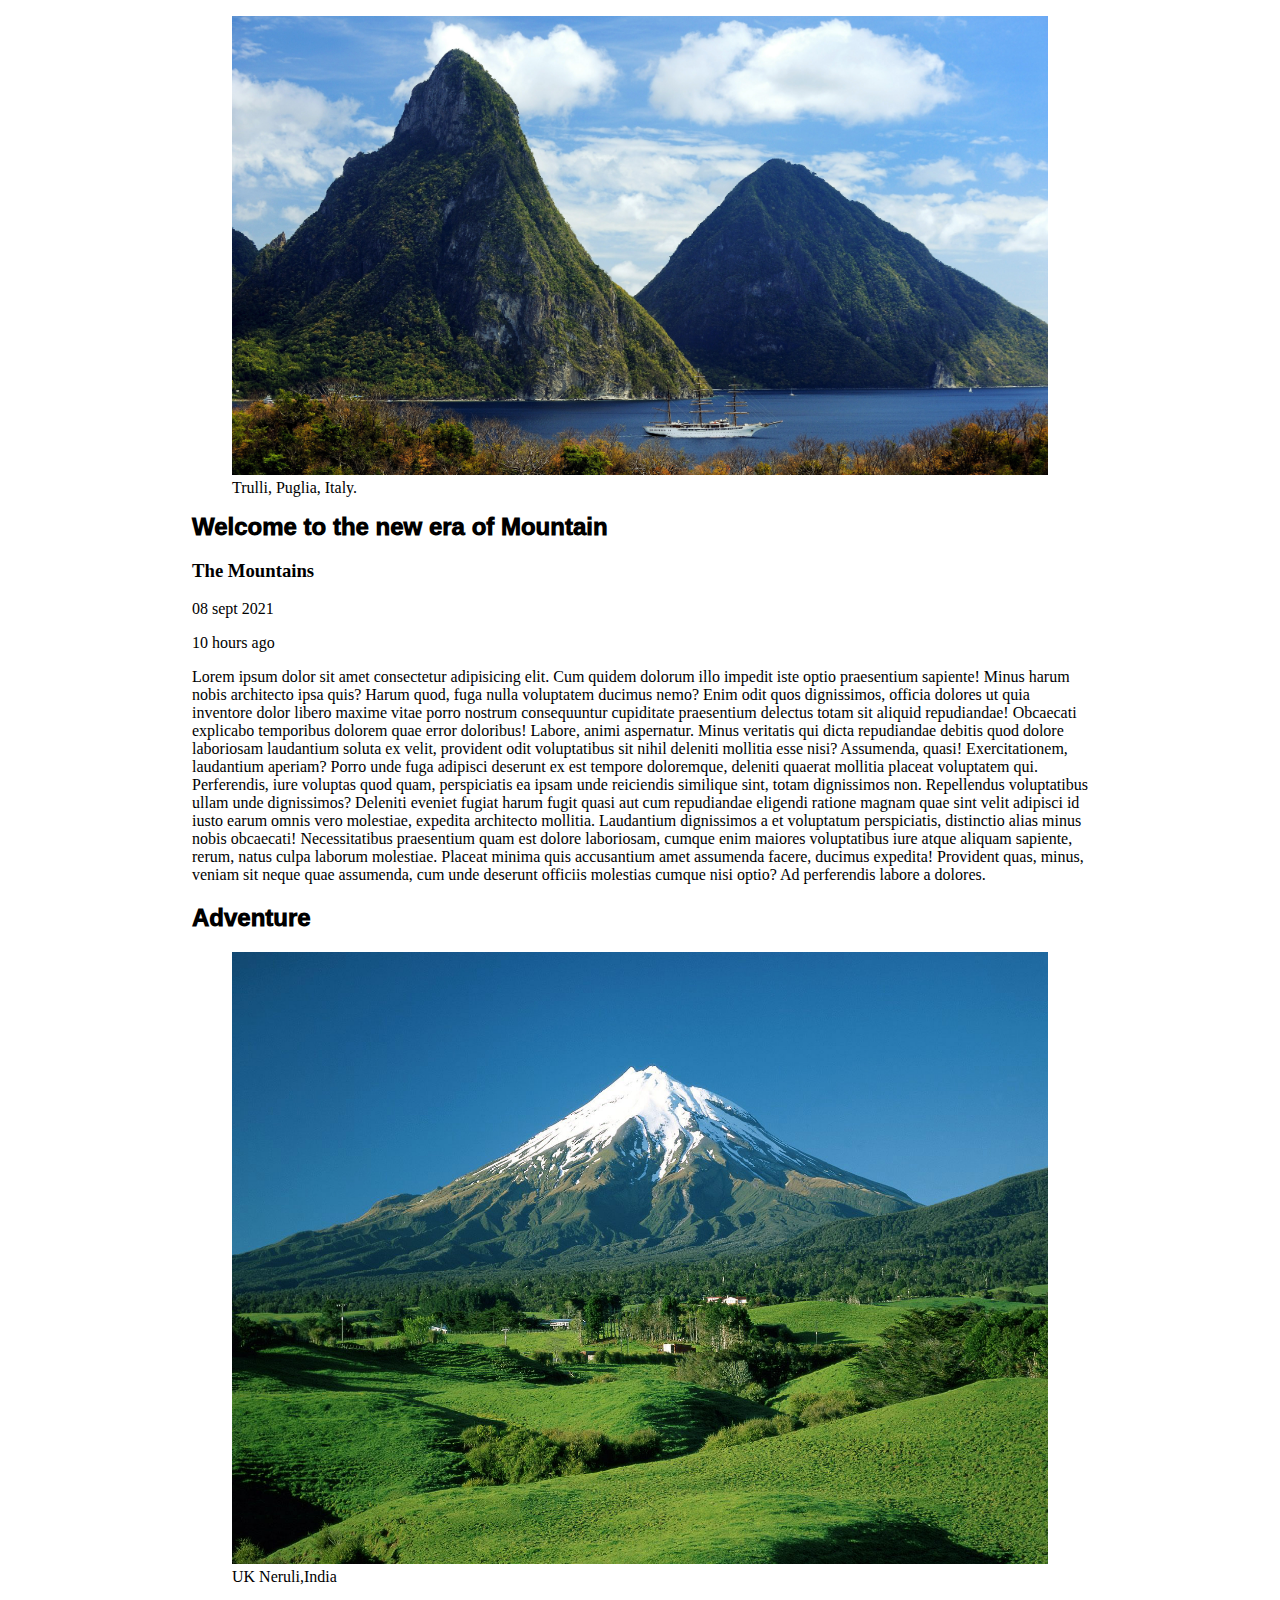
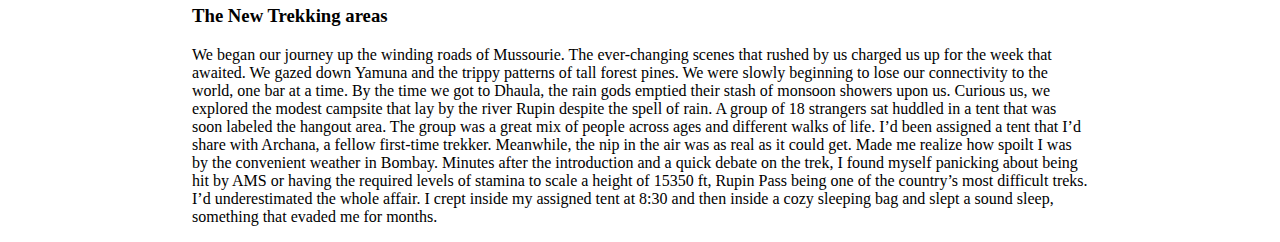
<file: card.html>
<!DOCTYPE html>
<html lang="en">
<head>
    <meta charset="UTF-8">
    <meta http-equiv="X-UA-Compatible" content="IE=edge">
    <meta name="viewport" content="width=device-width, initial-scale=1.0">
    <title>Document</title>
    <link rel="stylesheet" href="style.css">
    <style>
        .max-width-1{
            max-width: 70vw;
                    }   
        .m-auto{
            margin: auto;
                }
        body{
            clear:both;
        }
        img{
            width: 100%;
        }
        .range{
            display: flex;
        }
        /* .thecard {
           z-index:1;
        } */
        h2{
            font-family:'Franklin Gothic Medium', 'Arial Narrow', Arial, sans-serif;
            font-weight: 1000;
        }
        h3{
            font-weight: 700;
        }
        

        
    </style>    
</head>
<body>
    
         
        <div class="front-card max-width-1 m-auto">
            
            <figure>
                <img src="mountains.jpg" alt="Trulli" >
                <figcaption> Trulli, Puglia, Italy.</figcaption>
            
            </figure>
            
            <h2 class="max-width-1 m-auto">Welcome to the new era of Mountain</h2>
    <div class="maincontainer max-width-1 m-auto">
        <h3 class="range"> The Mountains </h3>
            <div class="text">
              <p>08 sept 2021</p>
              <p> 10 hours ago</p>
              
              <p>Lorem ipsum dolor sit amet consectetur adipisicing elit. Cum quidem dolorum illo impedit iste optio praesentium sapiente! Minus harum nobis architecto ipsa quis? Harum quod, fuga nulla voluptatem ducimus nemo?
              Enim odit quos dignissimos, officia dolores ut quia inventore dolor libero maxime vitae porro nostrum consequuntur cupiditate praesentium delectus totam sit aliquid repudiandae! Obcaecati explicabo temporibus dolorem quae error doloribus!
              Labore, animi aspernatur. Minus veritatis qui dicta repudiandae debitis quod dolore laboriosam laudantium soluta ex velit, provident odit voluptatibus sit nihil deleniti mollitia esse nisi? Assumenda, quasi! Exercitationem, laudantium aperiam?
              Porro unde fuga adipisci deserunt ex est tempore doloremque, deleniti quaerat mollitia placeat voluptatem qui. Perferendis, iure voluptas quod quam, perspiciatis ea ipsam unde reiciendis similique sint, totam dignissimos non.
              Repellendus voluptatibus ullam unde dignissimos? Deleniti eveniet fugiat harum fugit quasi aut cum repudiandae eligendi ratione magnam quae sint velit adipisci id iusto earum omnis vero molestiae, expedita architecto mollitia.
              Laudantium dignissimos a et voluptatum perspiciatis, distinctio alias minus nobis obcaecati! Necessitatibus praesentium quam est dolore laboriosam, cumque enim maiores voluptatibus iure atque aliquam sapiente, rerum, natus culpa laborum molestiae.
              Placeat minima quis accusantium amet assumenda facere, ducimus expedita! Provident quas, minus, veniam sit neque quae assumenda, cum unde deserunt officiis molestias cumque nisi optio? Ad perferendis labore a dolores.
              
              <h2 class="adv">Adventure</h2> 
              <div class="thecard">  
                    <figure>   
                        <img src="232.jpg">           
                        <!-- <h5>Mountain</h5> -->
                        <figcaption> UK Neruli,India</figcaption> 
                    </figure>
                    <h3 class="range"> The New Trekking areas</h3>
                        <p>
                            We began our journey up the winding roads of Mussourie. The ever-changing scenes that rushed by us charged us up for the week that awaited. We gazed down Yamuna and the trippy patterns of tall forest pines. We were slowly beginning to lose our connectivity to the world, one bar at a time. By the time we got to Dhaula, the rain gods emptied their stash of monsoon showers upon us. Curious us, we explored the modest campsite that lay by the river Rupin despite the spell of rain.
                            A group of 18 strangers sat huddled in a tent that was soon labeled the hangout area. The group was a great mix of people across ages and different walks of life. I’d been assigned a tent that I’d share with Archana, a fellow first-time trekker.
                            Meanwhile, the nip in the air was as real as it could get. Made me realize how spoilt I was by the convenient weather in Bombay. Minutes after the introduction and a quick debate on the trek, I found myself panicking about being hit by AMS or having the required levels of stamina to scale a height of 15350 ft, Rupin Pass being one of the country’s most difficult treks. I’d underestimated the whole affair.
                            I crept inside my assigned tent at 8:30 and then inside a cozy sleeping bag and slept a sound sleep, something that evaded me for months.
                        </p>
              </div>
            </div>
        </div>
   </div> 

    
</body>
</html>
</file>
<file: style.css>
/* @import url('https://fonts.googleapis.com/css?family=Roboto');
body{
font-family: Roboto;
background: #cecece;
}
.maincontainer{
width: 100%; 
padding: 2px 16px;
transform-style: preserve-3d;
transition: all 0.5s ease;
}
.front-card {
transition: .75s;
margin-left: 10px;
margin-top: 10px;
background: white;
border-radius: 5px;
float: left;
width: 200px;
height: 250px;
}
.adve{
/* padding-top: 25px;
width: 200px;
height: auto;
border-bottom: 6px solid #2155a8;
border-top-right-radius: 5px;
border-top-left-radius: 5px;
}

.text{
padding: 2px 16px;

}
.adv{
color: #2155a8;
margin-top: 0;
}
h5{
margin-top: -15px;
font-size: 20px;
}

.front-card:hover{
z-index: 1 !important;
transform: scale(1.10);
}
.front, .back{
width:100%;
height: 100%;
overflow:hidden;
position:absolute;
}
a{
    text-decoration: none;
    margin-top: 200px;
}
h2{
    /* width: 100%; 
    font-weight: 400;
    margin-top: 50px;
} */
.max-width-1{
    max-width: 70vw;
}
.m-auto{
    margin: auto;
}
</file>
